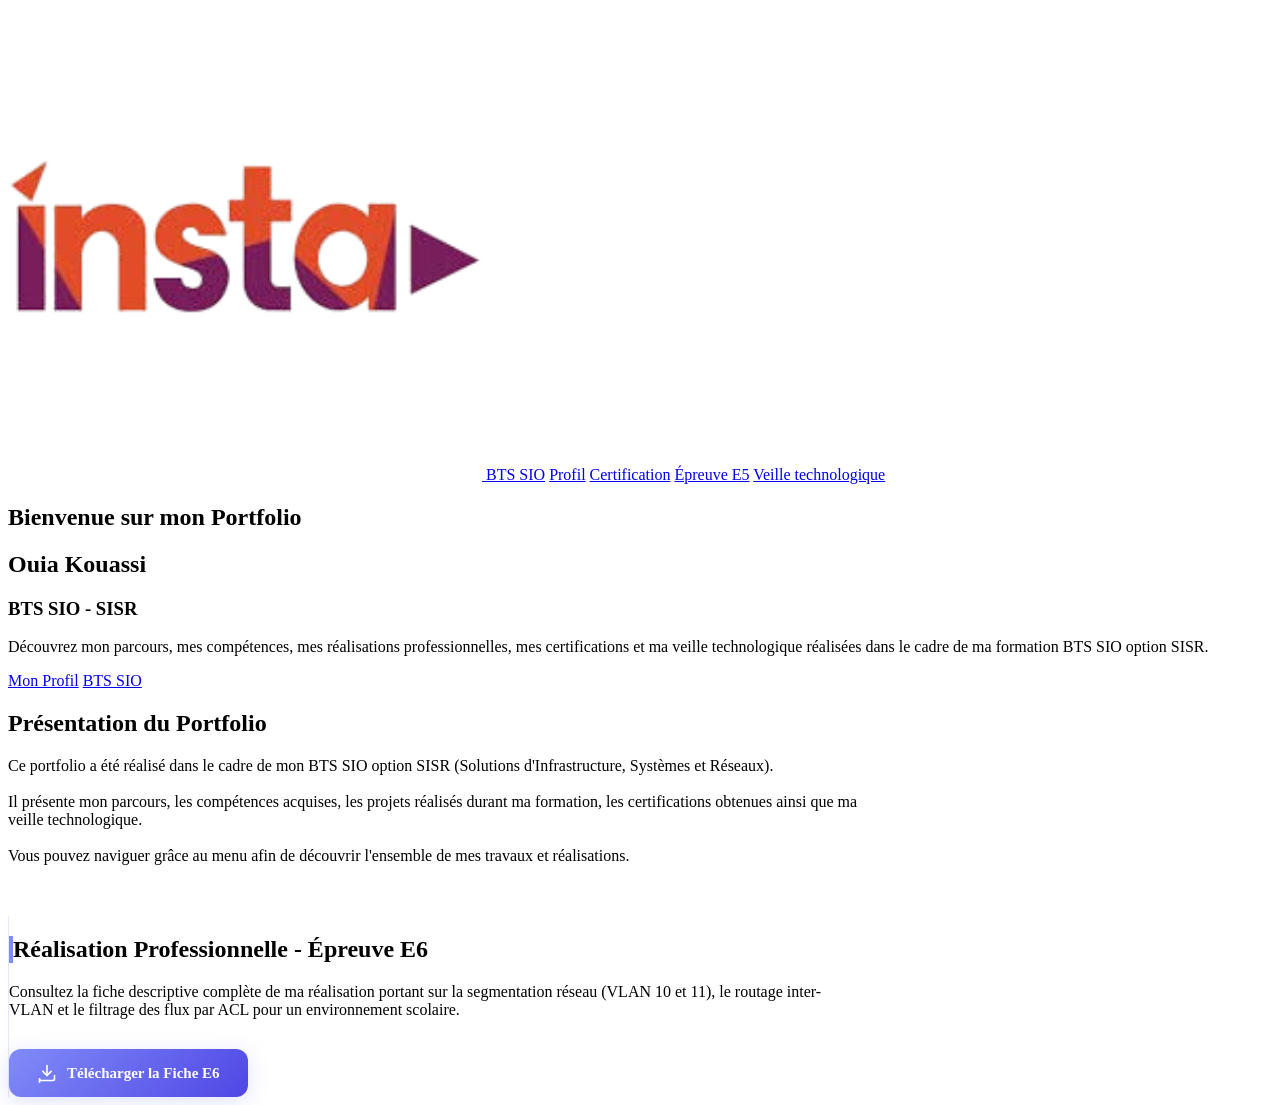
<file: index.html>
<!DOCTYPE html>
<html lang="fr">
<head>
    <meta charset="UTF-8">
    <meta name="viewport" content="width=device-width, initial-scale=1.0">
    <title>Portfolio Ouia Kouassi</title>

    <link href="https://fonts.googleapis.com/css2?family=Poppins:wght@300;400;600;700&display=swap" rel="stylesheet">
    <link rel="stylesheet" href="style.css">
</head>

<body>

<header>
    <nav class="navbar">
        <a href="index.html">
            <img src="insta logo.png" class="logo" alt="Logo">
        </a>
        <a class="nav-item" href="bts_sio.html">BTS SIO</a>
        <a class="nav-item" href="profil.html">Profil</a>
        <a class="nav-item" href="certif.html">Certification</a>
        <a class="nav-item" href="res.html">Épreuve E5</a>
        <a class="nav-item" href="veille techno.html">Veille technologique</a>
    </nav>
</header>

<section id="hero">
    <div class="hero-overlay">
        <div class="hero-text">
            <h1>Bienvenue sur mon Portfolio</h1>
            <h2>Ouia Kouassi</h2>
            <h3>BTS SIO - SISR</h3>
            <p>
                Découvrez mon parcours, mes compétences,
                mes réalisations professionnelles, mes certifications
                et ma veille technologique réalisées dans le cadre
                de ma formation BTS SIO option SISR.
            </p>

            <div class="hero-buttons">
                <a href="profil.html" class="bt1n">Mon Profil</a>
                <a href="bts_sio.html" class="bt2n">BTS SIO</a>
            </div>
        </div>
    </div>
</section>

<section class="container">
    <div class="main-content-wrapper">
        
        <!-- Bloc Présentation -->
        <div class="shadowbx1">
            <h2>Présentation du Portfolio</h2>
            <p>
                Ce portfolio a été réalisé dans le cadre de mon BTS SIO option SISR
                (Solutions d'Infrastructure, Systèmes et Réseaux).
                <br><br>
                Il présente mon parcours, les compétences acquises,
                les projets réalisés durant ma formation,
                les certifications obtenues ainsi que ma veille technologique.
                <br><br>
                Vous pouvez naviguer grâce au menu afin de découvrir
                l'ensemble de mes travaux et réalisations.
            </p>
        </div>

        <!-- NOUVEAU BLOC : Bouton de téléchargement de la Fiche E6 -->
        <div class="shadowbx1 e6-block">
            <h2>Réalisation Professionnelle - Épreuve E6</h2>
            <p>
                Consultez la fiche descriptive complète de ma réalisation portant sur la segmentation réseau (VLAN 10 et 11), le routage inter-VLAN et le filtrage des flux par ACL pour un environnement scolaire.
            </p>
            <div class="e6-button-container">
                <!-- Si ton fichier est un PDF, change l'extension en .pdf -->
                <a href="fiche_de_description_ouia_prime.docx" class="btn-e6" download>
                    <svg width="20" height="20" viewBox="0 0 24 24" fill="none" stroke="currentColor" stroke-width="2" stroke-linecap="round" stroke-linejoin="round"><path d="M21 15v4a2 2 0 0 1-2 2H5a2 2 0 0 1-2-2v4"></path><polyline points="7 10 12 15 17 10"></polyline><line x1="12" y1="15" x2="12" y2="3"></line></svg>
                    Télécharger la Fiche E6
                </a>
            </div>
        </div>

    </div>
</section>

</body>
</html>
</file>
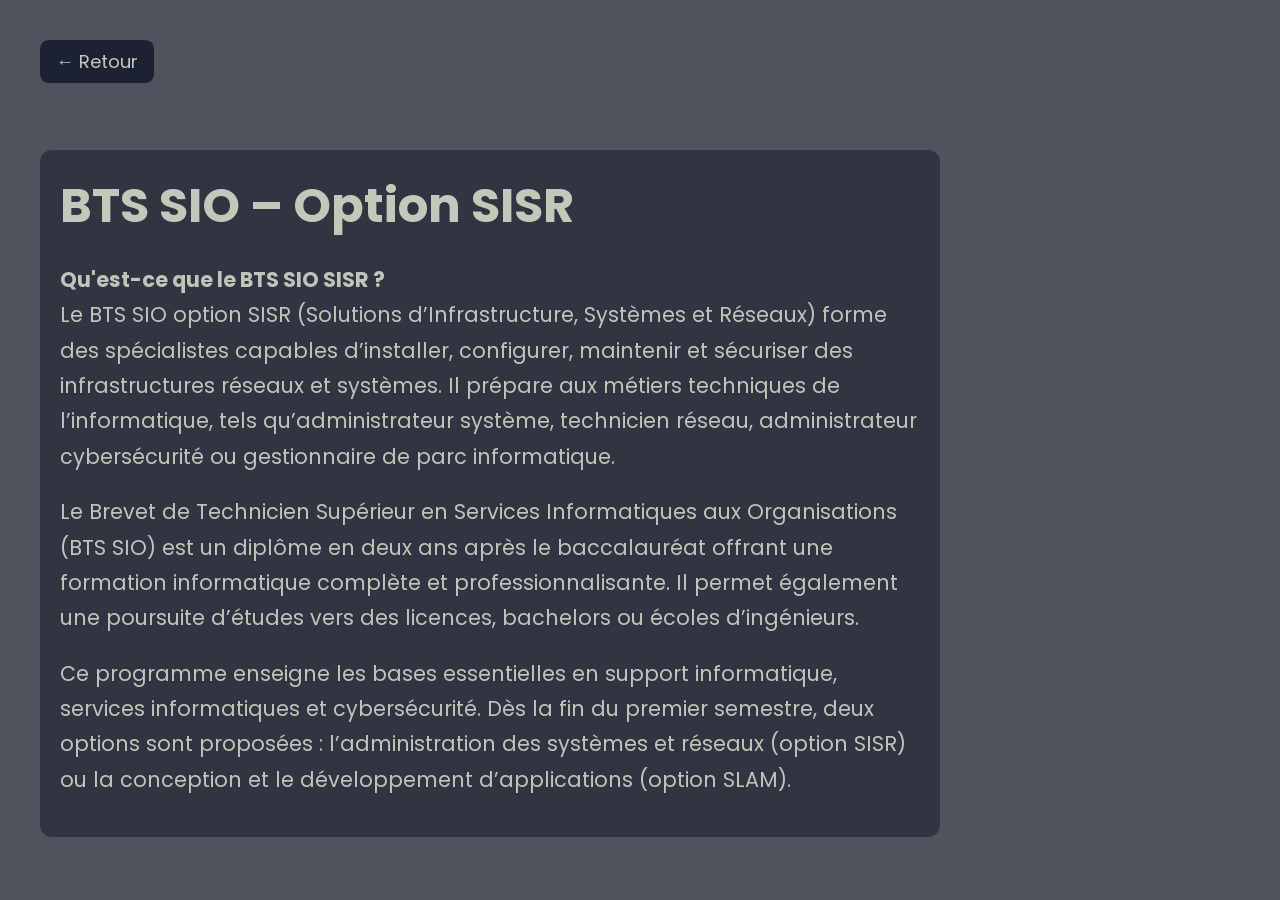
<file: bts_sio.html>
<!DOCTYPE html>
<html lang="fr">
<head>
<meta charset="UTF-8">
<meta name="viewport" content="width=device-width, initial-scale=1.0">
<title>BTS SIO – Ouia Kouassi</title>
<link rel="stylesheet" href="bts_sio.css">
<link href="https://fonts.googleapis.com/css2?family=Poppins:wght@300;400;600;700&display=swap" rel="stylesheet">
</head>

<body>

<header>
    <a href="index.html" class="back-btn">← Retour</a>
</header>

<section class="content">
    <h1>BTS SIO – Option SISR</h1>

    <p><strong>Qu'est-ce que le BTS SIO SISR ?</strong><br>
    Le BTS SIO option SISR (Solutions d’Infrastructure, Systèmes et Réseaux) forme des spécialistes capables d’installer, configurer, maintenir et sécuriser des infrastructures réseaux et systèmes. Il prépare aux métiers techniques de l’informatique, tels qu’administrateur système, technicien réseau, administrateur cybersécurité ou gestionnaire de parc informatique.</p>

    <p>Le Brevet de Technicien Supérieur en Services Informatiques aux Organisations (BTS SIO) est un diplôme en deux ans après le baccalauréat offrant une formation informatique complète et professionnalisante. Il permet également une poursuite d’études vers des licences, bachelors ou écoles d’ingénieurs.</p>

    <p>Ce programme enseigne les bases essentielles en support informatique, services informatiques et cybersécurité. Dès la fin du premier semestre, deux options sont proposées : l’administration des systèmes et réseaux (option SISR) ou la conception et le développement d’applications (option SLAM).</p>
</section>

</body>
</html>
</file>
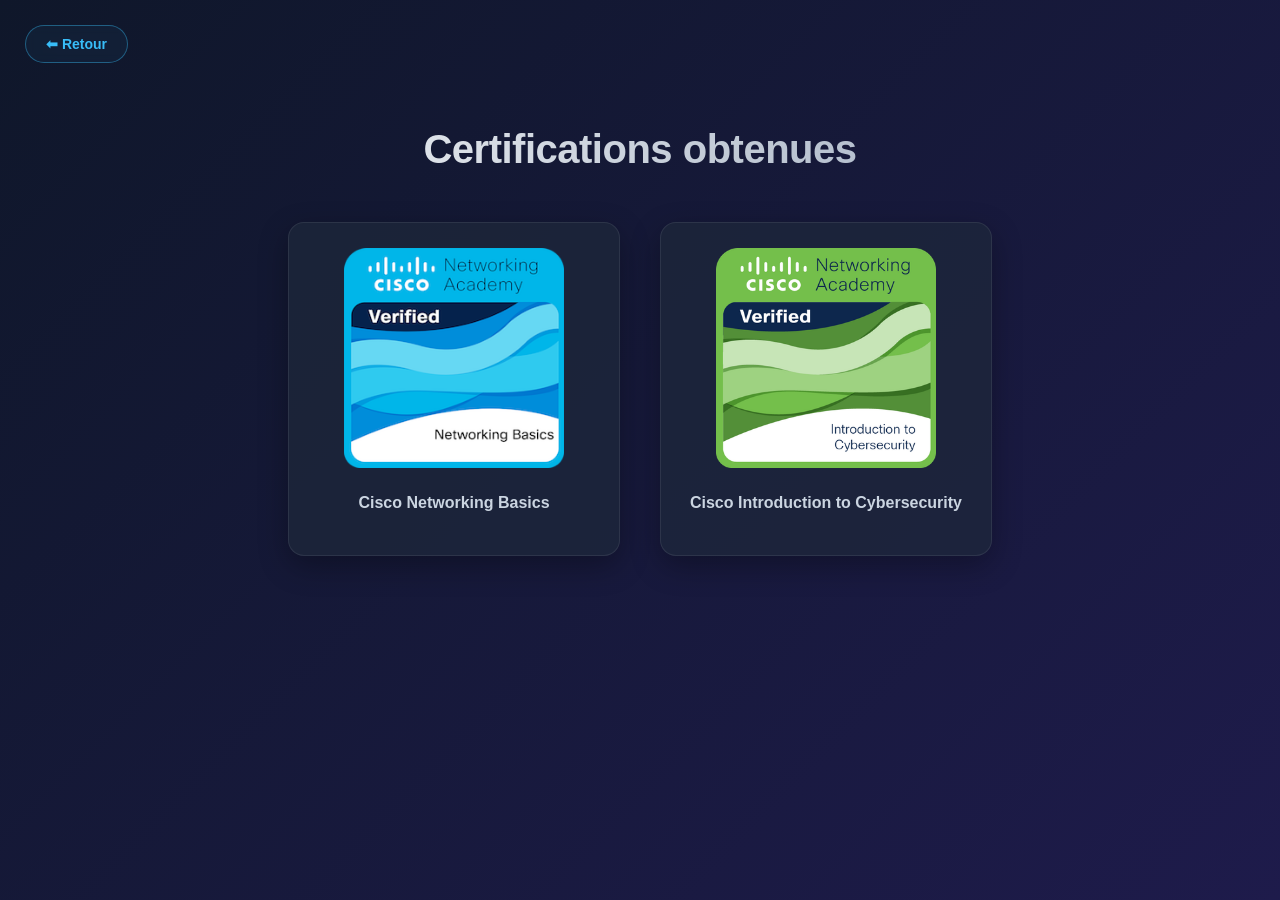
<file: certif.html>
<!DOCTYPE html>
<html lang="fr">
<head>
    <meta charset="UTF-8">
    <meta name="viewport" content="width=device-width, initial-scale=1.0">
    <title>Certifications</title>
    <link rel="stylesheet" href="certif.css">
</head>
<body>

    <a href="index.html" class="back-btn">⬅ Retour</a>

    <div class="content">
        <h1>Certifications obtenues</h1>

        <div class="certifs-container">

            <div class="certif-box">
                <a href="NetworkingBasicsUpdate20251212-31-la0c6h.pdf" target="_blank">
                    <img src="networking-basics badge poto.png" alt="Badge Cisco Networking Basics">
                </a>
                <p>Cisco Networking Basics</p>
            </div>

            <div class="certif-box">
                <a href="I2CSUpdate20260611-32-q50rgh.pdf" target="_blank">
                    <img src="lol.png" alt="Badge Cisco Introduction to Cybersecurity">
                </a>
                <p>Cisco Introduction to Cybersecurity</p>
            </div>

        </div>
    </div>

</body>
</html>
</file>
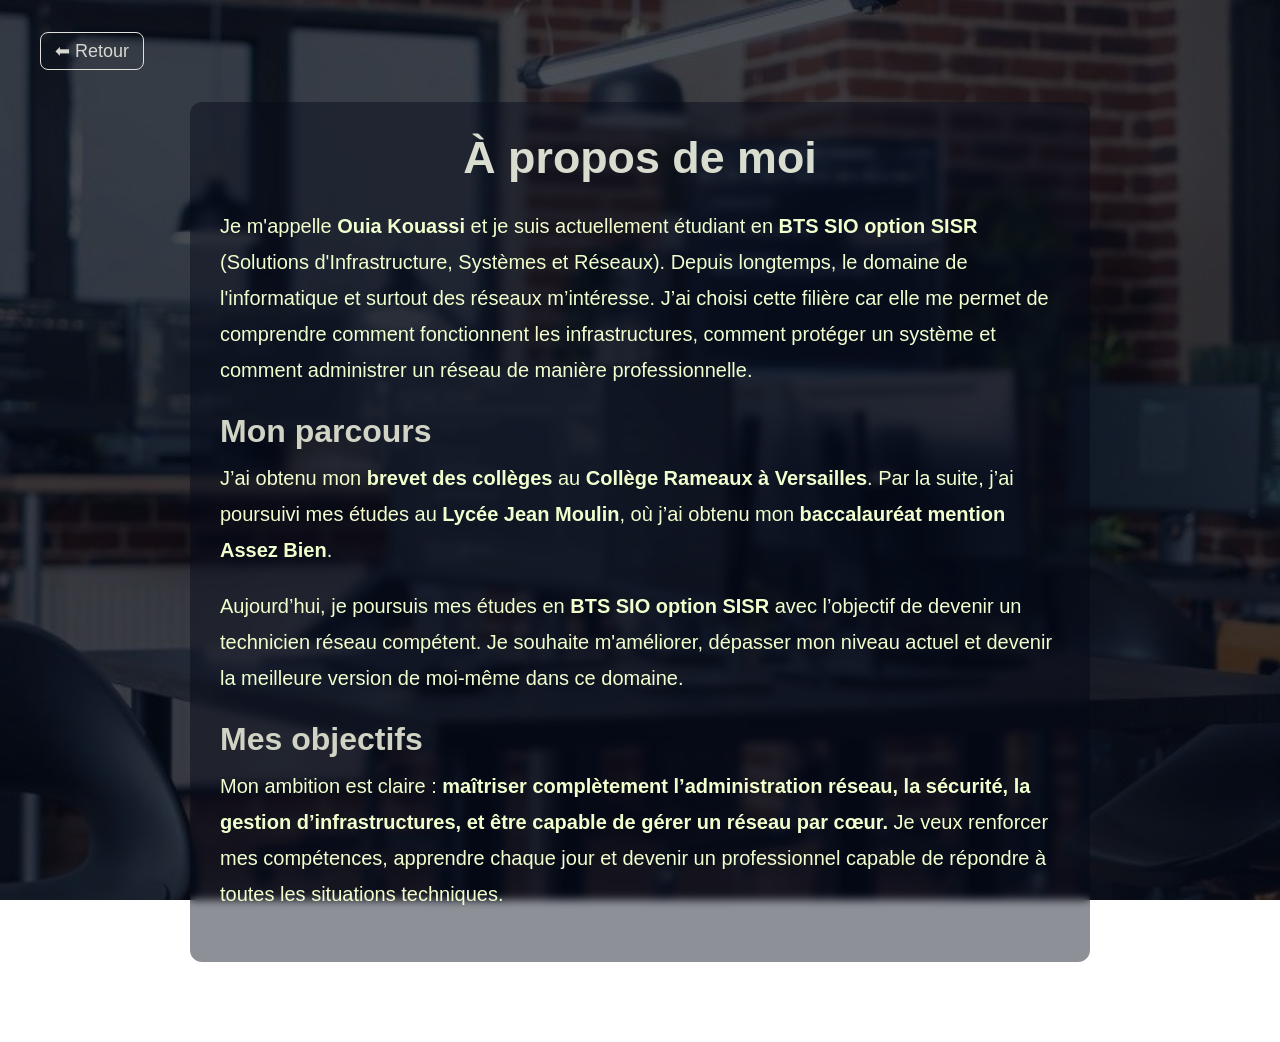
<file: profil.html>
<!DOCTYPE html>
<html lang="fr">
<head>
    <meta charset="UTF-8">
    <meta name="viewport" content="width=device-width, initial-scale=1.0">
    <title>À propos de moi</title>

    <link rel="stylesheet" href="profil.css">
</head>

<body>

    <a href="index.html" class="back-btn">⬅ Retour</a>

    <div class="content">

        <h1>À propos de moi</h1>

        <p>
            Je m'appelle <strong>Ouia Kouassi</strong> et je suis actuellement étudiant en 
            <strong>BTS SIO option SISR</strong> (Solutions d'Infrastructure, Systèmes et Réseaux).
            Depuis longtemps, le domaine de l'informatique et surtout des réseaux m’intéresse. 
            J’ai choisi cette filière car elle me permet de comprendre comment fonctionnent 
            les infrastructures, comment protéger un système et comment administrer un réseau 
            de manière professionnelle.
        </p>

        <h2>Mon parcours</h2>

        <p>
            J’ai obtenu mon <strong>brevet des collèges</strong> au 
            <strong>Collège Rameaux à Versailles</strong>.  
            Par la suite, j’ai poursuivi mes études au 
            <strong>Lycée Jean Moulin</strong>, où j’ai obtenu mon 
            <strong>baccalauréat mention Assez Bien</strong>.
        </p>

        <p>
            Aujourd’hui, je poursuis mes études en 
            <strong>BTS SIO option SISR</strong> avec l’objectif de devenir 
            un technicien réseau compétent. Je souhaite m'améliorer, dépasser mon niveau 
            actuel et devenir la meilleure version de moi-même dans ce domaine.
        </p>

        <h2>Mes objectifs</h2>

        <p>
            Mon ambition est claire :  
            <strong>maîtriser complètement l’administration réseau, la sécurité, 
            la gestion d’infrastructures, et être capable de gérer un réseau par cœur.</strong>  
            Je veux renforcer mes compétences, apprendre chaque jour et devenir un 
            professionnel capable de répondre à toutes les situations techniques.
        </p>

    </div>

</body>
</html>
</file>
<file: style.css>
/* ================= AJOUTS POUR LE BOUTON ET BLOC E6 ================= */
.container {
    flex-direction: column;
    align-items: center;
    gap: 40px; /* Espace entre le bloc présentation et le bloc E6 */
}

.main-content-wrapper {
    max-width: 850px;
    width: 100%;
    display: flex;
    flex-direction: column;
    gap: 35px;
}

.e6-block {
    border-left: 1px solid rgba(129, 140, 248, 0.2);
}

.e6-block h2 {
    border-left: 4px solid #818cf8 !important; /* Couleur violet réseau pour différencier */
}

.e6-button-container {
    margin-top: 30px;
    display: flex;
    justify-content: flex-start;
}

/* Style du bouton E6 High-Tech */
.btn-e6 {
    display: inline-flex;
    align-items: center;
    gap: 10px;
    padding: 14px 28px;
    background: linear-gradient(135deg, #818cf8 0%, #4f46e5 100%);
    color: #ffffff;
    font-weight: 600;
    font-size: 15px;
    text-decoration: none;
    border-radius: 12px;
    box-shadow: 0 4px 20px rgba(129, 140, 248, 0.25);
    transition: all 0.3s cubic-bezier(0.4, 0, 0.2, 1);
}

.btn-e6 svg {
    transition: transform 0.3s ease;
}

.btn-e6:hover {
    transform: translateY(-3px);
    box-shadow: 0 8px 25px rgba(129, 140, 248, 0.45);
    background: linear-gradient(135deg, #93c5fd 0%, #2563eb 100%); /* Changement de couleur dynamique au survol */
}

.btn-e6:hover svg {
    transform: translateY(2px); /* Petit effet de descente de la flèche au survol */
}

@media (max-width: 900px) {
    .e6-button-container {
        justify-content: center;
    }
    .btn-e6 {
        width: 100%;
        justify-content: center;
    }
}
</file>
<file: bts_sio.css>
/* -------------------- RESET -------------------- */
* {
    margin: 0;
    padding: 0;
    box-sizing: border-box;
    font-family: 'Poppins', sans-serif;
}

/* -------------------- BODY AVEC NOUVEAU FOND -------------------- */
body {
    background: url("file:///C:/Users/userinsta/Downloads/li.gif") no-repeat center center fixed;
    background-size: cover;
    color: #c6ff30;
    padding: 40px;
    position: relative;
}

/* Overlay sombre */
body::before {
    content: "";
    position: fixed;
    inset: 0;
    background: rgba(5, 10, 25, 0.7);
    z-index: 0;
}

/* Tout le contenu devant l’overlay */
body > * {
    position: relative;
    z-index: 1;
}

/* -------------------- BOUTON RETOUR (GLOW) -------------------- */
.back-btn {
    position: relative;
    display: inline-block;

    color: #c5c9bc;
    text-decoration: none;
    font-size: 18px;
    font-weight: 400;

    padding: 8px 16px;
    border-radius: 8px;
    cursor: pointer;

    z-index: 1;
    overflow: hidden;
}

/* Fond du bouton */
.back-btn::after {
    content: "";
    position: absolute;
    inset: 0;
    background: rgba(20, 25, 45, 0.85);
    border-radius: 8px;
    z-index: -1;
    backdrop-filter: blur(4px);
}

/* Glow animé */
.back-btn::before {
    content: "";
    position: absolute;
    inset: -3px;
    background: linear-gradient(
        45deg,
        #ff0000,
        #ff7300,
        #fffb00,
        #48ff00,
        #00ffd5,
        #002bff,
        #ff00c8,
        #ff0000
    );
    background-size: 600%;
    filter: blur(8px);
    border-radius: 10px;
    z-index: -2;
    opacity: 0;
    animation: glowing 20s linear infinite;
    transition: opacity 0.3s ease-in-out;
}

/* Hover */
.back-btn:hover {
    color: white;
}

.back-btn:hover::before {
    opacity: 1;
}

/* Click */
.back-btn:active {
    color: #000;
    font-weight: 600;
}

.back-btn:active::after {
    background: transparent;
}

/* -------------------- CONTENU -------------------- */
.content {
    max-width: 900px;
    margin-top: 60px;
    padding: 20px;
    background: rgba(5, 10, 25, 0.4);
    border-radius: 12px;
    backdrop-filter: blur(4px);
}

/* -------------------- ANIMATIONS D'APPARITION -------------------- */
@keyframes fadeSlide {
    0% {
        opacity: 0;
        transform: translateY(20px);
    }
    100% {
        opacity: 1;
        transform: translateY(0);
    }
}

.content h1,
.content p {
    opacity: 0;
    animation: fadeSlide 1.2s ease forwards;
}

.content h1 {
    animation-delay: 0.2s;
    font-size: 3em;
    margin-bottom: 20px;
    color: #c4c8ba;
}

.content p {
    animation-delay: 0.4s;
    font-size: 1.3em;
    line-height: 1.7em;
    margin-bottom: 20px;
    color: #c2c4bb;
}

/* -------------------- ANIMATION GLOW -------------------- */
@keyframes glowing {
    0% { background-position: 0 0; }
    50% { background-position: 400% 0; }
    100% { background-position: 0 0; }
}
</file>
<file: certif.css>
/* --- Styles Généraux --- */
body {
    margin: 0; 
    padding: 0;
    font-family: 'Segoe UI', Roboto, Helvetica, Arial, sans-serif;
    /* Un joli dégradé sombre pour donner de la profondeur */
    background: linear-gradient(135deg, #0f172a 0%, #1e1b4b 100%);
    color: #f8fafc;
    min-height: 100vh;
    display: flex;
    flex-direction: column;
    align-items: center;
}

/* --- Bouton Retour Moderne --- */
.back-btn {
    position: absolute;
    top: 25px;
    left: 25px;
    text-decoration: none;
    color: #38bdf8; /* Couleur cyan tech */
    border: 1px solid rgba(56, 189, 248, 0.4);
    padding: 10px 20px;
    border-radius: 30px; /* Bords bien arrondis */
    font-weight: 600;
    font-size: 14px;
    transition: all 0.3s ease;
    background: rgba(56, 189, 248, 0.05);
    backdrop-filter: blur(4px); /* Effet flou derrière le bouton */
}

.back-btn:hover {
    background: #38bdf8;
    color: #0f172a;
    box-shadow: 0 0 15px rgba(56, 189, 248, 0.4);
    transform: translateY(-2px);
}

/* --- Contenu Principal --- */
.content {
    text-align: center;
    margin-top: 100px;
    width: 100%;
    max-width: 1200px;
    padding: 0 20px;
}

.content h1 {
    font-size: 2.5rem;
    font-weight: 800;
    margin-bottom: 50px;
    letter-spacing: -0.5px;
    /* Texte en dégradé brillant */
    background: linear-gradient(to right, #ffffff, #94a3b8);
    -webkit-background-clip: text;
    -webkit-text-fill-color: transparent;
}

/* --- Conteneur des Certifications --- */
.certifs-container {
    display: flex;
    justify-content: center;
    gap: 40px;
    flex-wrap: wrap;
    padding-bottom: 50px;
}

/* --- La Boîte de Certification (Card) --- */
.certif-box {
    background: rgba(30, 41, 59, 0.7); /* Fond semi-transparent */
    border: 1px solid rgba(255, 255, 255, 0.08);
    border-radius: 16px;
    padding: 25px;
    width: 280px;
    display: flex;
    flex-direction: column;
    align-items: center;
    justify-content: space-between;
    transition: all 0.4s cubic-bezier(0.175, 0.885, 0.32, 1.275); /* Animation rebondie sympa */
    box-shadow: 0 10px 30px rgba(0, 0, 0, 0.3);
}

/* --- Effet au Survol de la Boîte --- */
.certif-box:hover {
    transform: translateY(-10px); /* La carte monte */
    border-color: rgba(56, 189, 248, 0.5); /* Bordure flash cyan */
    /* Effet de lueur (glow) sous la carte */
    box-shadow: 0 20px 40px rgba(56, 189, 248, 0.15); 
}

/* --- L'image (Badge) --- */
.certif-box img {
    width: 100%;
    max-width: 220px;
    height: auto;
    border-radius: 8px;
    transition: transform 0.3s ease;
}

.certif-box:hover img {
    transform: scale(1.05); /* Léger zoom du badge au survol */
}

/* --- Texte sous le badge --- */
.certif-box p {
    margin-top: 20px;
    font-size: 16px;
    font-weight: 600;
    color: #cbd5e1;
    transition: color 0.3s ease;
    line-height: 1.4;
}

.certif-box:hover p {
    color: #ffffff; /* Le texte s'illumine en blanc pur */
}
</file>
<file: profil.css>
/* RESET */
* {
    margin: 0;
    padding: 0;
    box-sizing: border-box;
    font-family: 'Poppins', sans-serif;
}

/* FOND IDENTIQUE */
body {
    background: url("bur.jpg") no-repeat center center fixed;
    background-size: cover;
    padding: 40px;
    color: #dcdfd3;
    position: relative;
}

body::before {
    content: "";
    position: fixed;
    top: 0;
    left: 0;
    width: 100%;
    height: 100%;
    background: rgba(5, 10, 25, 0.7);
    z-index: 0;
}

body > * {
    position: relative;
    z-index: 1;
}

/* BOUTON RETOUR */
.back-btn {
    color: #d7d9d0;
    text-decoration: none;
    font-size: 18px;
    padding: 8px 14px;
    border-radius: 8px;
    border: 1px solid #e0e1db;
    transition: 0.3s;
}

.back-btn:hover {
    color: white;
    border-color: white;
    background: rgba(255, 255, 255, 0.1);
}

/* CONTENU */
.content {
    max-width: 900px;
    margin: 40px auto;
    padding: 30px;
    background: rgba(5, 10, 25, 0.45);
    border-radius: 12px;
    backdrop-filter: blur(4px);
}

/* ----------------------------------- */
/* ANIMATION D'APPARITION */
/* ----------------------------------- */

@keyframes fadeSlide {
    0% {
        opacity: 0;
        transform: translateY(20px);
    }
    100% {
        opacity: 1;
        transform: translateY(0);
    }
}

/* Application de l'effet aux titres + textes */
.content h1,
.content h2,
.content p {
    opacity: 0;
    animation: fadeSlide 1.2s ease forwards;
}

/* Délais pour un effet progressif */
.content h1 {
    animation-delay: 0.2s;
    font-size: 2.8em;
    margin-bottom: 25px;
    color: #d9ddcf;
    text-align: center;
}

.content h2 {
    animation-delay: 0.35s;
    font-size: 2em;
    margin: 25px 0 10px;
    color: #d1d3c5;
}

.content p {
    animation-delay: 0.5s;
    font-size: 1.25em;
    line-height: 1.8em;
    margin-bottom: 20px;
    color: #f0ffce;
}
</file>
